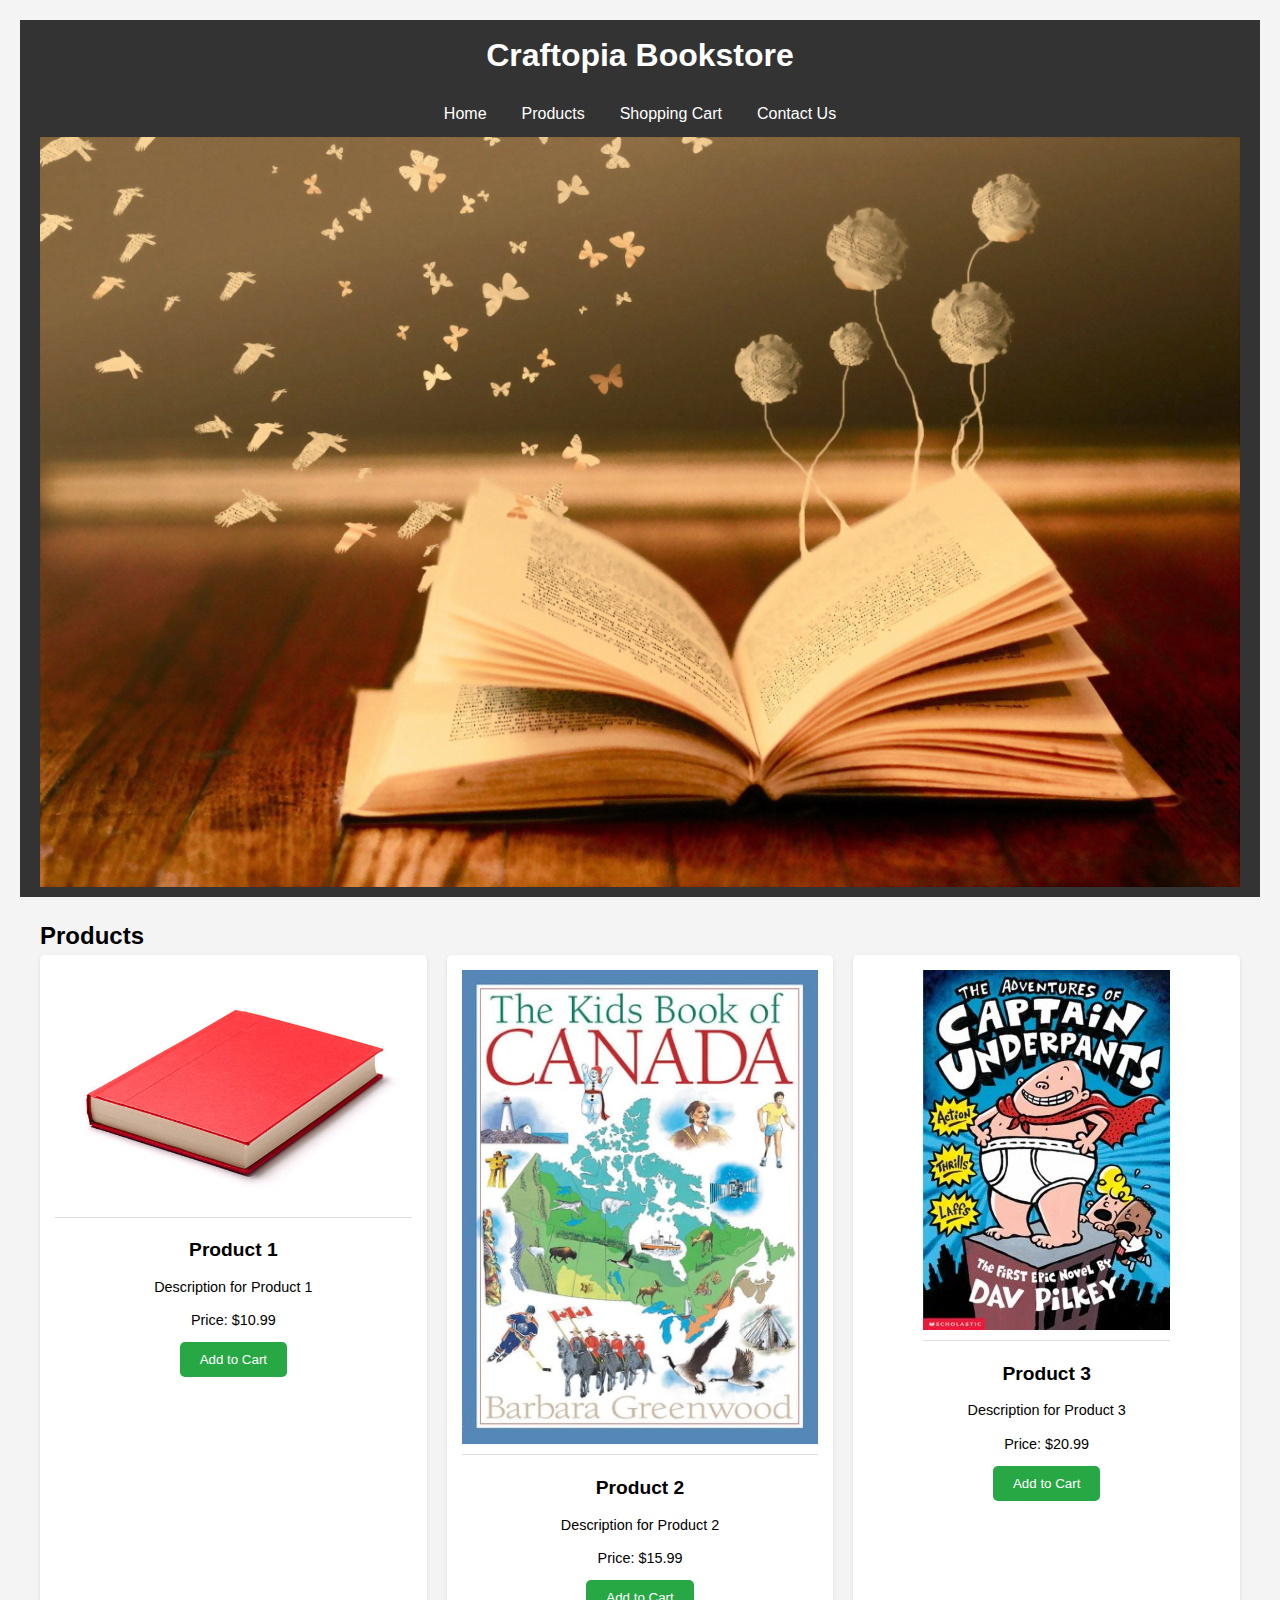
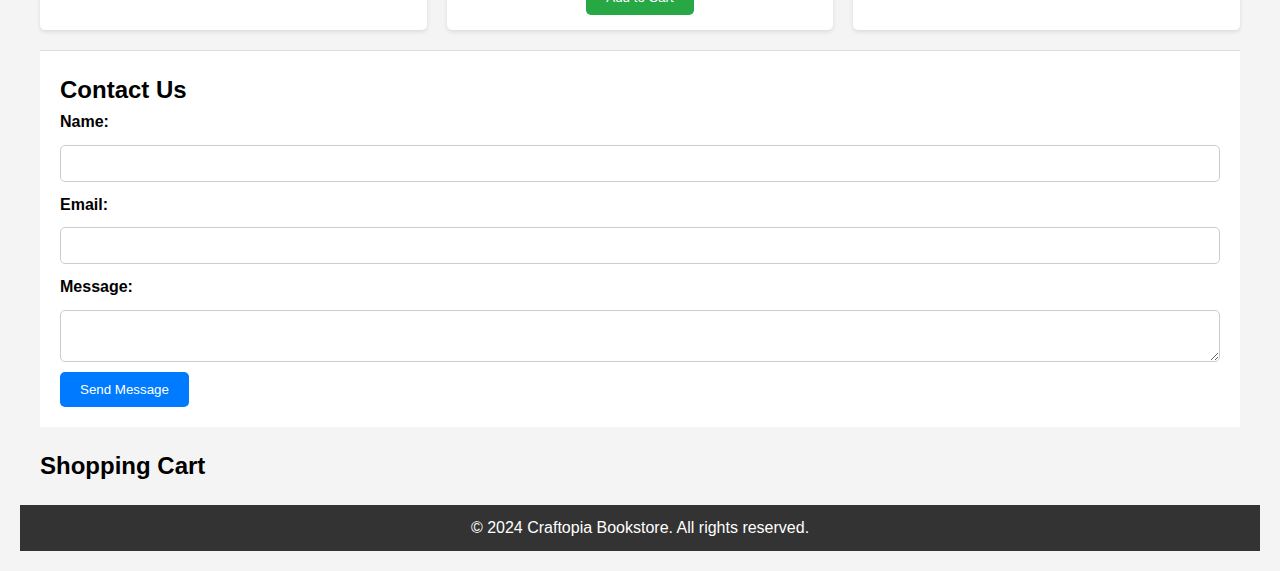
<file: index.html>
<!DOCTYPE html>
<html lang="en">

<head>
    <meta charset="UTF-8">
    <meta name="viewport" content="width=device-width, initial-scale=1.0">
    <title>Craftopia Bookstore</title>
    <link rel="stylesheet" href="styles.css">
</head>

<body>
    <header>
        <h1>Craftopia Bookstore</h1>
        <nav>
            <ul>
                <li><a href="index.html">Home</a></li>
                <li><a href="index.html#products">Products</a></li>
                <li><a href="index.html#cart">Shopping Cart</a></li>
                <li><a href="index.html#contact">Contact Us</a></li>
            </ul>
        </nav>
        <img src="main_page.jpg" alt="Bookstore Image" id="header-image">
    </header>
    <main>
        <section id="products">
            <h2>Products</h2>
            <div id="product-list"></div>
        </section>
        <section id="contact">
            <h2>Contact Us</h2>
            <form id="contact-form">
                <label for="name">Name:</label>
                <input type="text" id="name" name="name" required>
                
                <label for="email">Email:</label>
                <input type="email" id="email" name="email" required>
                
                <label for="message">Message:</label>
                <textarea id="message" name="message" required></textarea>
                
                <button type="submit">Send Message</button>
            </form>
        </section>
        <section id="cart">
            <h2>Shopping Cart</h2>
            <div id="cart-list"></div>
            <div id="cart-total"></div>
        </section>
    </main>
    <footer>
        <p>&copy; 2024 Craftopia Bookstore. All rights reserved.</p>
    </footer>
    <script src="script.js"></script>
</body>

</html>
</file>
<file: styles.css>
* {
    box-sizing: border-box;
    margin: 0;
    padding: 0;
}

body {
    font-family: Arial, sans-serif;
    line-height: 1.6;
    background-color: #f4f4f4;
    padding: 20px;
}

header {
    background-color: #333;
    color: #fff;
    padding: 10px 20px;
    text-align: center;
    position: relative;
    display: flex;
    flex-direction: column;
    align-items: center;
}

header h1 {
    margin-bottom: 10px;
}

nav {
    display: flex;
    justify-content: center;
    width: 100%;
    margin-top: 10px;
}

nav ul {
    list-style: none;
    display: flex;
    gap: 15px;
}

nav ul li {
    display: inline;
}

nav ul li a {
    color: #fff;
    text-decoration: none;
    padding: 5px 10px;
    border-radius: 5px;
    transition: background-color 0.3s;
}

nav ul li a:hover {
    background-color: #555;
}

#header-image {
    max-width: 100%;
    height: auto;
    margin-top: 10px;
}

main {
    margin: 20px;
}

#products,
#cart,
#contact {
    margin: 20px 0;
}

#product-list,
#cart-list {
    display: flex;
    flex-wrap: wrap;
    gap: 20px;
}

.product,
.cart-item {
    background-color: #fff;
    border-radius: 5px;
    box-shadow: 0 2px 4px rgba(0, 0, 0, 0.1);
    overflow: hidden;
    padding: 15px;
    flex: 1 1 calc(33.333% - 20px);
    text-align: center;
    transition: transform 0.3s;
}

.product:hover,
.cart-item:hover {
    transform: translateY(-5px);
}

.product img,
.cart-item img {
    max-width: 100%;
    height: auto;
    border-bottom: 1px solid #ddd;
    padding-bottom: 10px;
    margin-bottom: 10px;
}

.product h3,
.cart-item h3 {
    font-size: 1.2em;
    margin-bottom: 10px;
}

.product p,
.cart-item p {
    font-size: 0.9em;
    margin-bottom: 10px;
}

button {
    background-color: #28a745;
    border: none;
    color: #fff;
    cursor: pointer;
    padding: 10px 20px;
    border-radius: 5px;
    transition: background-color 0.3s;
}

button:hover {
    background-color: #218838;
}

#cart-total {
    font-size: 1.2em;
    font-weight: bold;
    text-align: right;
    margin-top: 10px;
}

.cart-item {
    display: flex;
    align-items: center;
    justify-content: space-between;
}

.cart-item img {
    width: 50px;
    height: auto;
}

.cart-item-details {
    flex-grow: 1;
    margin-left: 10px;
}

.cart-item-quantity {
    display: flex;
    align-items: center;
}

.cart-item-quantity input {
    width: 50px;
    margin: 0 10px;
    padding: 5px;
    text-align: center;
}

.cart-item-remove {
    background-color: #dc3545;
    border: none;
    padding: 5px 10px;
    color: #fff;
    border-radius: 5px;
    cursor: pointer;
}

.cart-item-remove:hover {
    background-color: #c82333;
}

footer {
    background-color: #333;
    color: #fff;
    text-align: center;
    padding: 10px 20px;
    margin-top: 20px;
}

html {
    scroll-behavior: smooth;
}

/* Adjust contact section styling if needed */
#contact {
    padding: 20px;
    background-color: #fff;
    border-top: 1px solid #ddd;
    margin-top: 20px;
}
#contact-form {
    display: flex;
    flex-direction: column;
    gap: 10px;
}

#contact-form label {
    font-weight: bold;
}

#contact-form input,
#contact-form textarea {
    padding: 10px;
    border-radius: 5px;
    border: 1px solid #ccc;
}

#contact-form button {
    align-self: flex-start;
    background-color: #007bff;
    border: none;
    color: #fff;
    cursor: pointer;
    padding: 10px 20px;
    border-radius: 5px;
    transition: background-color 0.3s;
}

#contact-form button:hover {
    background-color: #0056b3;
}
</file>
